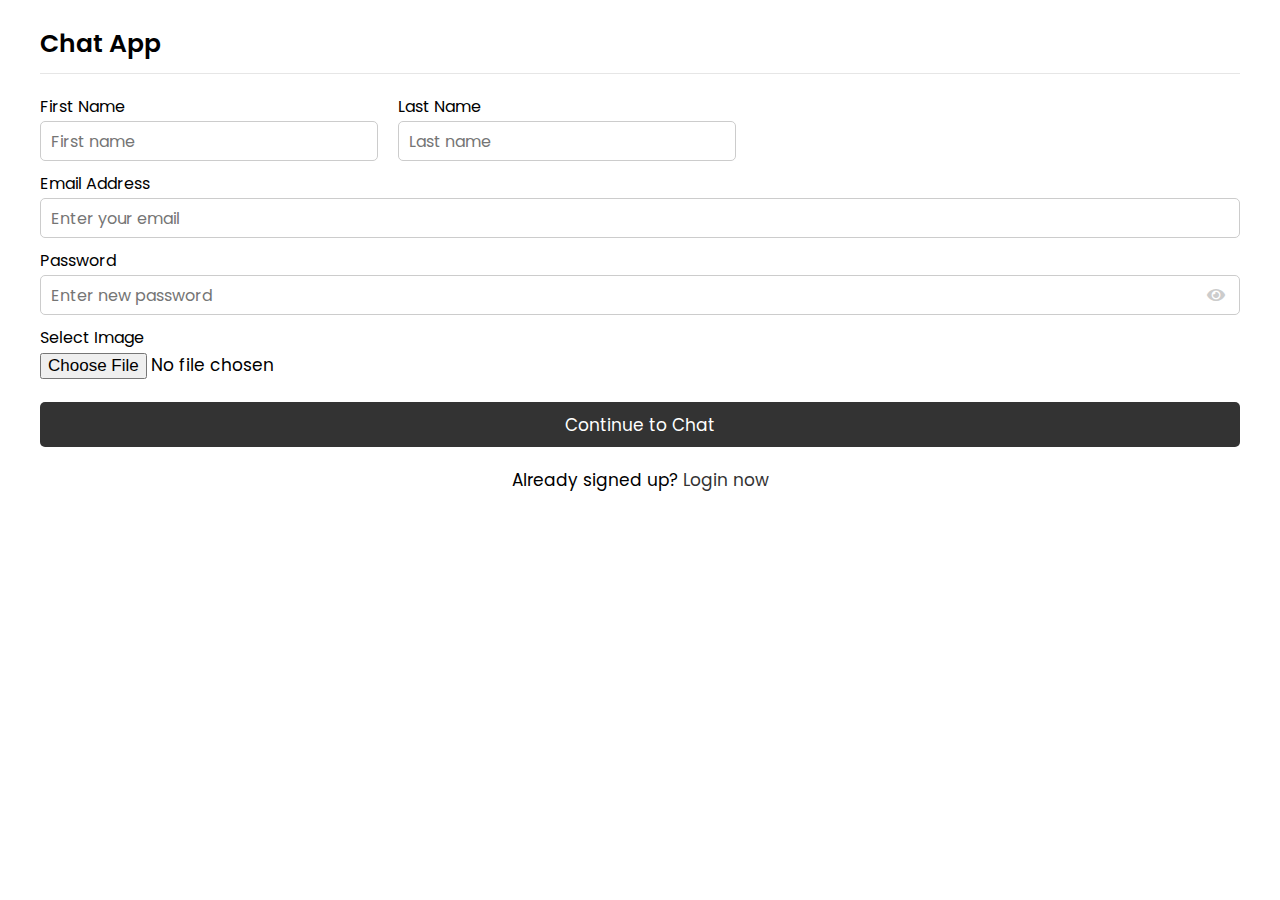
<file: php/project/index.html>
<!DOCTYPE html>
<html lang="en">
<head>
    <meta charset="UTF-8">
    <meta http-equiv="X-UA-Compatible" content="IE=edge">
    <meta name="viewport" content="width=device-width, initial-scale=1.0">
    <title>Document</title>
    <link rel="stylesheet" href="https://cdnjs.cloudflare.com/ajax/libs/font-awesome/5.15.2/css/all.min.css">
    <link rel="stylesheet" href="style.css">
</head>
<body>
    <div class="wrapper">
        <section class="form signup">
          <header>Chat App</header>
          <form action="users.html" method="POST" enctype="multipart/form-data" autocomplete="off">
            <div class="error-text"></div>
            <div class="name-details">
              <div class="field input">
                <label>First Name</label>
                <input type="text" name="fname" placeholder="First name" required>
              </div>
              <div class="field input">
                <label>Last Name</label>
                <input type="text" name="lname" placeholder="Last name" required>
              </div>
            </div>
            <div class="field input">
              <label>Email Address</label>
              <input type="text" name="email" placeholder="Enter your email" required>
            </div>
            <div class="field input">
              <label>Password</label>
              <input type="password" name="password" placeholder="Enter new password" required>
              <i class="fas fa-eye"></i>
            </div>
            <div class="field image">
              <label>Select Image</label>
              <input type="file" name="image" accept="image/x-png,image/gif,image/jpeg,image/jpg" required>
            </div>
            <div class="field button">
              <input type="submit" name="submit" value="Continue to Chat">
            </div>
          </form>
          <div class="link">Already signed up? <a href="login.html">Login now</a></div>
        </section>
      </div>
      <script src="javascript/chat.js"></script>
      <script src="javascript/pass-show-hide.js"></script>
</body>
</html>
</file>
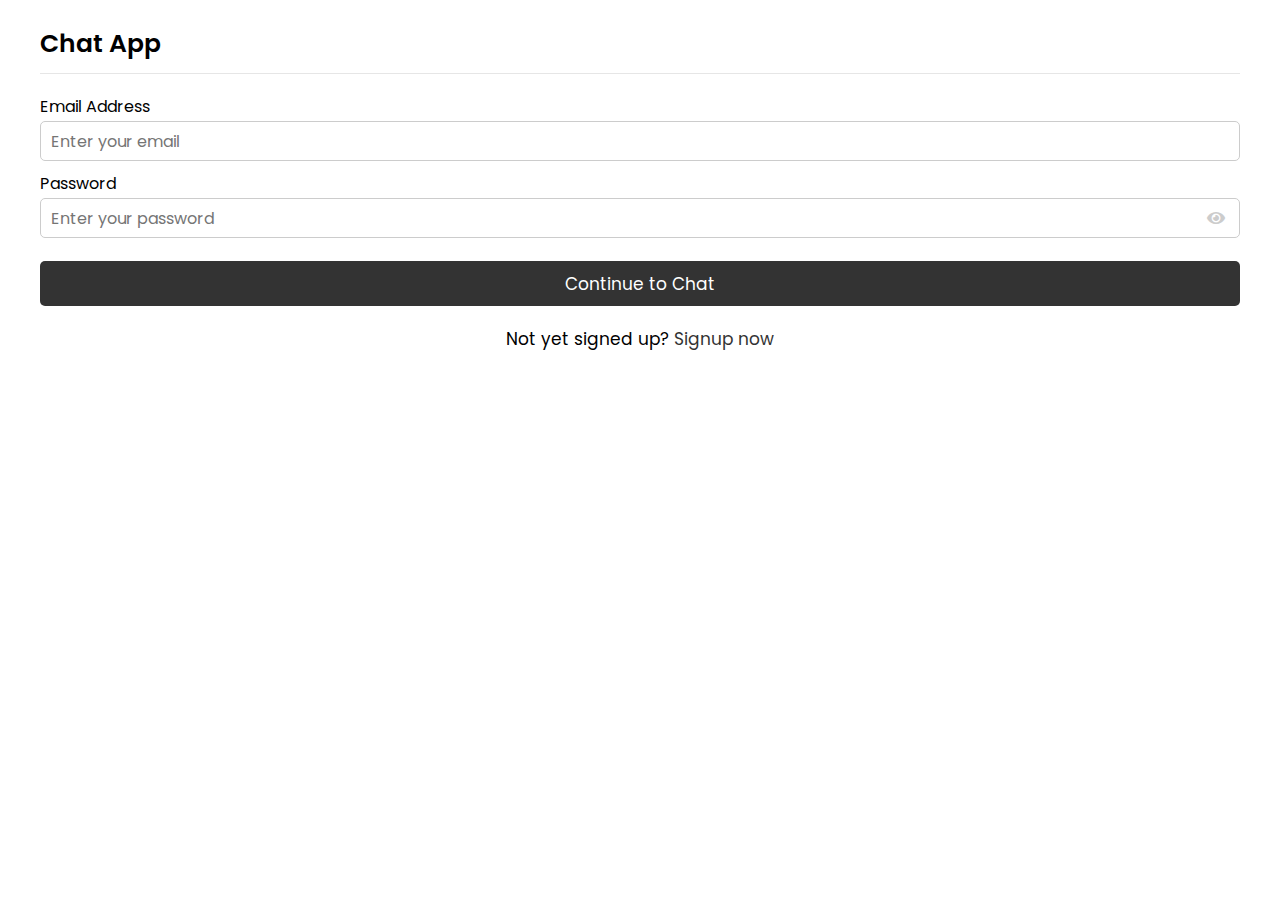
<file: php/project/login.html>
<!DOCTYPE html>
<html lang="en">
<head>
    <meta charset="UTF-8">
    <meta http-equiv="X-UA-Compatible" content="IE=edge">
    <meta name="viewport" content="width=device-width, initial-scale=1.0">
    <title>Document</title>
    <link rel="stylesheet" href="https://cdnjs.cloudflare.com/ajax/libs/font-awesome/5.15.2/css/all.min.css">
    <link rel="stylesheet" href="style.css">
</head>
<body>
    <div class="wrapper">
        <section class="form login">
          <header>Chat App</header>
          <form action="#" method="POST" enctype="multipart/form-data" autocomplete="off">
            <div class="error-text"></div>
            <div class="field input">
              <label>Email Address</label>
              <input type="text" name="email" placeholder="Enter your email" required>
            </div>
            <div class="field input">
              <label>Password</label>
              <input type="password" name="password" placeholder="Enter your password" required>
              <i class="fas fa-eye"></i>
            </div>
            <div class="field button">
              <input type="submit" name="submit" value="Continue to Chat">
            </div>
          </form>
          <div class="link">Not yet signed up? <a href="index.html">Signup now</a></div>
        </section>
      </div>
      <script src="javascript/pass-show-hide.js"></script>
      <script src="javascript/signup.js"></script>
</body>
</html>
</file>
<file: php/project/style.css>
@import url("https://fonts.googleapis.com/css2?family=Poppins:wght@200;300;400;500;600;700&display=swap");
* {
  margin: 0;
  padding: 0;
  box-sizing: border-box;
  text-decoration: none;
  font-family: "Poppins", sans-serif;
}
body {
  display: flex;
  align-items: flex-start;
  justify-content: center;
  background: white;
  padding: 0 10px;
}
.update-body {
  display: flex;
  align-items: center;
  justify-content: center;
  min-height: 100vh;
  background: #f7f7f7;
  padding: 0 10px;
}
.update-wrapper {
  background: #fff;
  max-width: 450px;
  width: 100%;
  border-radius: 16px;
  box-shadow: 0 0 128px 0 rgba(0,0,0,0.1),
              0 32px 64px -48px rgba(0,0,0,0.5);
}
.wrapper {
  background: #fff;
  width: 100%;
  
  /* box-shadow: 0 0 128px 0 rgba(0, 0, 0, 0.1),
    0 32px 64px -48px rgba(0, 0, 0, 0.5); */
}


/* Login & Signup Form CSS Start */
.form {
  padding: 25px 30px;
}
.form header {
  font-size: 25px;
  font-weight: 600;
  padding-bottom: 10px;
  border-bottom: 1px solid #e6e6e6;
}
.form form {
  margin: 20px 0;
}
.form form .error-text {
  color: #721c24;
  padding: 8px 10px;
  text-align: center;
  border-radius: 5px;
  background: #f8d7da;
  border: 1px solid #f5c6cb;
  margin-bottom: 10px;
  display: none;
}
.form form .name-details {
  display: flex;
}
.form .name-details .field:first-child {
  margin-right: 10px;
}
.form .name-details .field:last-child {
  margin-left: 10px;
}
.form form .field {
  display: flex;
  margin-bottom: 10px;
  flex-direction: column;
  position: relative;
}
.form form .field label {
  margin-bottom: 2px;
}
.form form .input input {
  height: 40px;
  width: 100%;
  font-size: 16px;
  padding: 0 10px;
  border-radius: 5px;
  border: 1px solid #ccc;
}
.form form .field input {
  outline: none;
}
.form form .image input {
  font-size: 17px;
}
.form form .button input {
  height: 45px;
  border: none;
  color: #fff;
  font-size: 17px;
  background: #333;
  border-radius: 5px;
  cursor: pointer;
  margin-top: 13px;
}

.form form .field i {
  position: absolute;
  right: 15px;
  top: 70%;
  color: #ccc;
  cursor: pointer;
  transform: translateY(-50%);
}
.form form .field i.active::before {
  color: #333;
  content: "\f070";
}
.form .link {
  text-align: center;
  margin: 10px 0;
  font-size: 17px;
}
.form .link a {
  color: #333;
}
.form .link a:hover {
  text-decoration: underline;
}



/* Users List CSS Start */

.users {
  padding: 15px 15px;
}
.users-wrapper {
  width: 35%;
}
.chat-wrapper {
  width: 85%;
}

.users header,
.users-list a {
  display: flex;
  align-items: center;
  padding-bottom: 20px;
  border-bottom: 1px solid #e6e6e6;
  justify-content: space-between;
}
.wrapper img {
  object-fit: cover;
  border-radius: 50%;
}
.wrapper .content .fa-edit {
  position: absolute;
  top: 20px;
  right: -5px;
  cursor: pointer;
  border-radius: 50%;
  height: 30px;
  width: 30px;
  display: flex !important;
  align-items: center;
  justify-content: center;
  background-color: white;
  color: cornflowerblue;
  box-shadow: 0 0 8px 3px #b8b8b8;
}

.wrapper .users .fa-users {
  cursor: pointer;
}
/* .users-list, .grpusers-list */
:is(.users, .column) .content {
  display: flex;
  align-items: center;
}
/* .users-list, .grpusers-list */
:is(.users) .content .details {
  color: #000;
  margin-left: 20px;
}
/* .column .content .status-dot {
  color: #000;
  margin-left: 20px;
} */
/* .users-list, .grpusers-list */
:is(.users) .details span {
  font-size: 18px;
  font-weight: 500;
}

.users header .logout {
  display: block;
  background: #333;
  color: #fff;
  outline: none;
  border: none;
  padding: 7px 15px;
  text-decoration: none;
  border-radius: 5px;
  font-size: 17px;
}
.users .search {
  margin: 20px 0;
  display: flex;
  position: relative;
  align-items: center;
  justify-content: space-between;
}
.users .search .text {
  font-size: 18px;
}
.users .search input {
  position: absolute;
  height: 42px;
  width: calc(100% - 50px);
  font-size: 16px;
  padding: 0 13px;
  border: 1px solid #e6e6e6;
  outline: none;
  border-radius: 5px 0 0 5px;
  opacity: 0;
  pointer-events: none;
  transition: all 0.2s ease;
}
.users .search input.show {
  opacity: 1;
  pointer-events: auto;
}

.users .search button {
  position: relative;
  z-index: 1;
  width: 47px;
  height: 42px;
  font-size: 17px;
  cursor: pointer;
  border: none;
  background: #fff;
  color: #333;
  outline: none;
  border-radius: 0 5px 5px 0;
  transition: all 0.2s ease;
}
.users .search button.active {
  background: #333;
  color: #fff;
}
.search button.active i::before {
  content: "\f00d";
}
/* .users-list, .grpusers-list */
.column {
  /* position: relative; */
  max-height: 550px;
  height: 100%;
  overflow-y: auto;
}
/* .users-list, .grpusers-list */
:is(.column, .chat-box)::-webkit-scrollbar {
  width: 0px;
}
/* .users-list, .grpusers-list */
:is(.column) a {
  padding-bottom: 10px;
  margin-bottom: 15px;
  padding-right: 15px;
}
/* .users-list, .grpusers-list */
:is(.column) a:last-child {
  margin-bottom: 0px;
  border-bottom: none;
}
:is(.users-list, .grpusers-list) a img {
  height: 50px;
  width: 50px;
}
/* :is(.users-list, .grpusers-list) a .details p {
  color: #67676a;
} */

.content .status-dot .user-span {
  font-size: 18px;
  font-weight: 500;
  margin-left: 5px;
}

.content .user-span {
  color: black;
  margin-left: 5px;
}
.users-list a .online {
  font-size: 12px;
  color: #468669;
  margin-left: 10px;
}
.users-list a .offline {
  font-size: 12px;
  color: #ccc;
  margin-left: 10px;
}

/* Unread message CSS part */
/* .users-list a .content {
  position: relative;
} */

/* Chat Area CSS */
.chat-area {
  position: relative;
}

.chat-area header {
  display: flex;
  height:10px;
  align-items: center;
  padding: 18px 30px;
}
.chat-area header .back-icon {
  color: #333;
  font-size: 18px;
}

.plus-icon {
  display: flex;
  justify-content: flex-end;
  align-items: center;
}

.chat-area header img {
  height: 45px;
  width: 45px;
  margin: 0 15px;
}
.chat-area header .details span {
  font-size: 17px;
  font-weight: 500;
}
.chat-box {
  min-height: 650px;
  max-height: 650px;
  height: 100%;
  overflow-y: auto;
  background: #f7f7f7;
  box-shadow: inset 0 32px 32px -32px rgb(0 0 0 / 5%),
    inset 0 -32px 32px -32px rgb(0 0 0 / 5%);
}
.chat-box .text {
  position: absolute;
  top: 45%;
  left: 50%;
  width: calc(100% - 50px);
  text-align: center;
  transform: translate(-50%, -50%);
}
.chat-box .chat {
  margin: 15px 0;
}
.chat-box .chat p {
  word-wrap: break-word;
  padding: 8px 16px;
  box-shadow: 0 0 32px rgb(0 0 0 / 8%), 0rem 16px 16px -16px rgb(0 0 0 / 10%);
}
.chat-box .outgoing {
  display: flex;
}
.chat-box .outgoing .details {
  margin-left: auto;
  max-width: 40%;
}
.outgoing .details p {
  background: #333;
  color: #fff;
  border-radius: 18px 18px 0 18px;
}
.chat-box .incoming {
  display: flex;
  align-items: flex-end;
}
.chat-box .incoming .img {
  height: 35px;
  width: 35px;
}

.details .message-img {
  height: 400px;
  width: 400px;
}

.chat-box .incoming .details {
  margin-right: auto;
  margin-left: 10px;
  max-width: 40%;
}
.incoming .details p {
  background: #fff;
  color: #333;
  border-radius: 18px 18px 18px 0;
}
.typing-area {
  padding: 0;
  display: flex;
  justify-content: space-between;
  margin-top: 2px;
}
.typing-area input {
  height: 45px;
  width: calc(100% - 10px);
  font-size: 16px;
  padding: 0 13px;
  border: 1px solid #e6e6e6;
  outline: none;
  border-radius: 5px 0 0 5px;
}

.typing-area button {
  color: #fff;
  width: 55px;
  border: none;
  outline: none;
  background: #333;
  font-size: 19px;
  cursor: pointer;
  opacity: 0.7;
  pointer-events: none;
  border-radius: 0 5px 5px 0;
  transition: all 0.3s ease;
}
.typing-area button.active {
  opacity: 1;
  pointer-events: auto;
}
.typing-area label {
  color: #fff;
  width: 55px;
  border: none;
  outline: none;
  background: #333;
  font-size: 19px;
  cursor: pointer;
  opacity: 0.7;

  text-align:center;
  display:flex;
  justify-content:center;
  align-items:center;
  margin-right:1px;
  border-radius: 5px 0 0 5px;
  transition: all 0.3s ease;
}
.typing-area label.active {
  opacity: 1;
  pointer-events: auto;
}

.makeGrp, .update-details {
  margin-left: 30px;
  margin-bottom: 0px;
  font-size: 16px;
  border: 1px solid #ccc;
  border-radius: 5px;
  outline: none
}

.back-btn {
  width:40%;
  height: 45px;
  border: none;
  color: #fff;
  font-size: 17px;
  background: #333;
  border-radius: 5px;
  cursor: pointer;
  margin-top: 13px;
}


.update-img, .user-img {
  height: 70px;
  width: 70px;
}

.details p .fa-circle{
  font-size: 12px;
  color: #468669;
  padding-left: 10px;
}


/* Responive media query */
@media screen and (max-width: 450px) {
  .form,
  .users {
    padding: 20px;
  }
  .form header {
    text-align: center;
  }
  .form form .name-details {
    flex-direction: column;
  }
  .form .name-details .field:first-child {
    margin-right: 0px;
  }
  .form .name-details .field:last-child {
    margin-left: 0px;
  }

  .users header img {
    height: 45px;
    width: 45px;
  }
  .users header .logout {
    padding: 6px 10px;
    font-size: 16px;
  }
  :is(.users, .users-list) .content .details {
    margin-left: 15px;
  }

  .users-list a {
    padding-right: 10px;
  }

  .chat-area header {
    padding: 15px 20px;
  }

  .chat-box .chat p {
    font-size: 15px;
  }
  .chat-box .outogoing .details {
    max-width: 230px;
  }
  .chat-box .incoming .details {
    max-width: 265px;
  }
  .incoming .details img {
    height: 30px;
    width: 30px;
  }
  .chat-area form {
    padding: 20px;
    
  }
  .chat-area form input {
    height: 140px;
    width: calc(100% - 48px);
  }
  .chat-area form button {
    width: 45px;
  }
}
</file>
